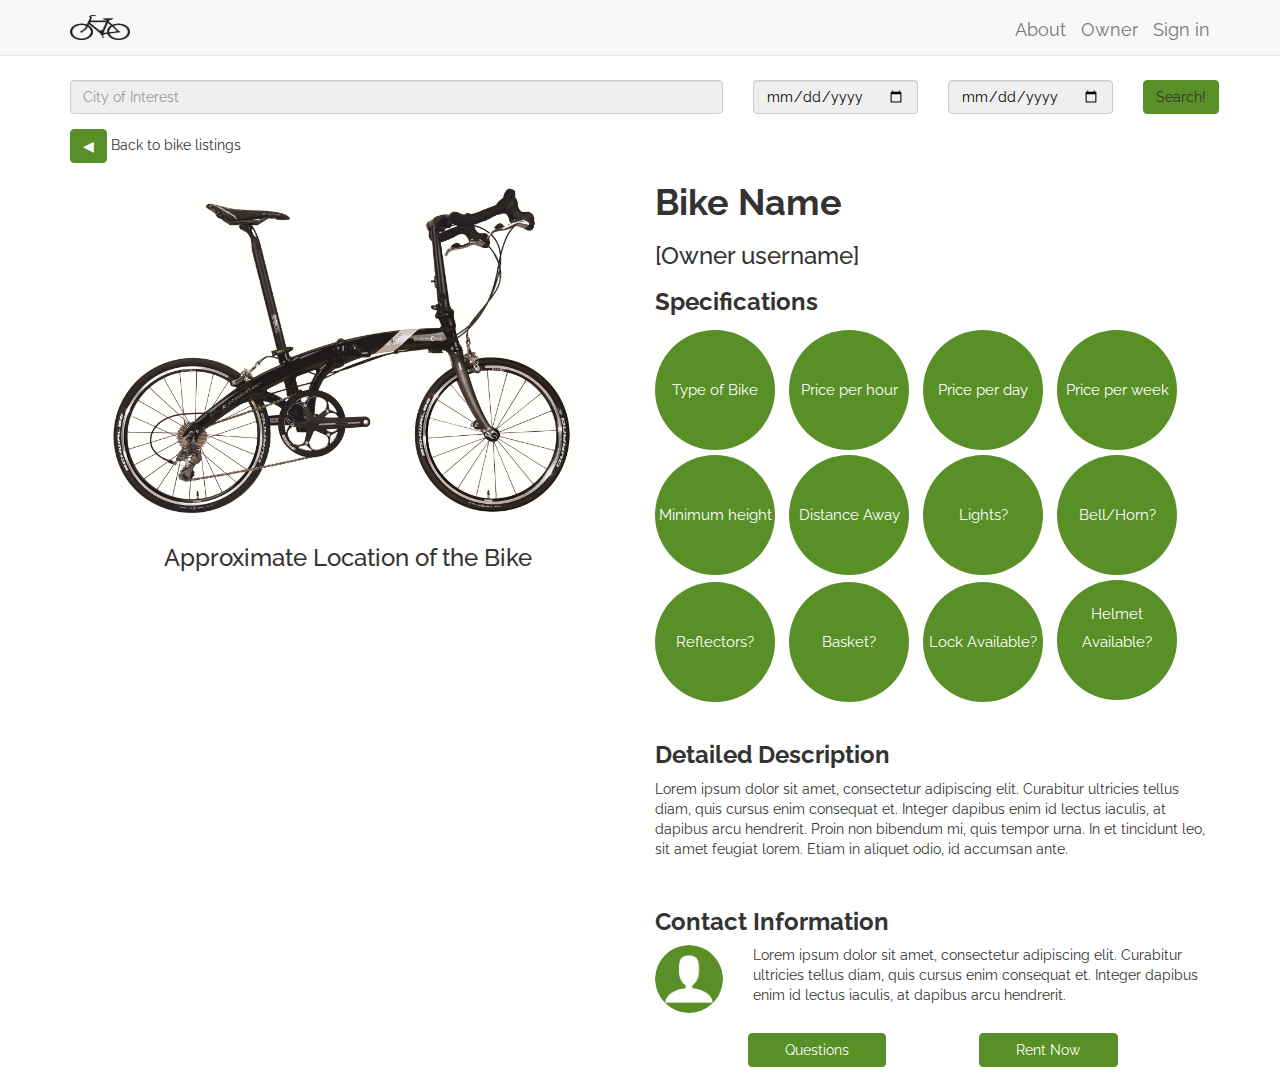
<file: bikeListing.html>
<!-- Individual Listing of a Bike -->

<!DOCTYPE html>
<html lang="en">
    <head>
        <meta charset="utf-8">
        <meta http-equiv="X-UA-Compatible" content="IE=edge">
        <meta name="viewport" content="width=device-width, initial-scale=1">
                    
        <title> Bike Listing </title>
        <link href="bootstrap.css" rel="stylesheet">
        <link rel="stylesheet" href="https://maxcdn.bootstrapcdn.com/bootstrap/3.3.7/css/bootstrap.min.css">
        <link href="https://fonts.googleapis.com/css?family=Raleway" rel="stylesheet">
        <script src="https://ajax.googleapis.com/ajax/libs/jquery/3.2.1/jquery.min.js"></script>
        <script src="https://maxcdn.bootstrapcdn.com/bootstrap/3.3.7/js/bootstrap.js"></script>
        <style>
            .modal-header, h4, .close {
                background-color: #5cb85c;
                color:white !important;
                text-align: center;
                font-size: 30px;
            }
            .modal-footer {
                background-color: #f9f9f9;
            }
            .form-control{
                background-color: rgba(223,223,223,0.5);
                color:#000;
            }
            body{
                font-family: "Raleway";
            }
            li{
                margin-top: 5px;
            }
            .circle{
                width: 120px;
                height: 120px;
                border-radius: 50%;
                border: 20px white;
                font-size: 15px;
                color: #fff;
                line-height: 120px;
                text-align: center;
                background: rgb(88,143,39);

            }
            .circle2{
                width: 120px;
                height: 120px;
                border-radius: 50%;
                font-size: 15px;
                color: #fff;
                line-height: 28px;
                text-align: center;
                background: rgb(88,143,39);
                padding:20px 0 0
            }
        
            .btn{
                background-color:rgb(88,143,39);
                border-color:rgb(88,143,39);
                position: relative; center;
            }
            .btn:hover{
                background-color:rgb(88,130,42);
                border-color:rgb(88,143,39);
            }

            </style>
        </head>
    <body>
        <!-- navigation bar -->
        <nav class="navbar navbar-default navbar-fixed-top">
            <div class="container">
                <div class="navbar-header">
                    <button type="button" class="navbar-toggle collapsed" data-toggle="collapse" data-target="#navbar" aria-expanded="false" aria-controls="navbar">
                        <span class="sr-only">Toggle navigation</span>
                        <span class="icon-bar"></span>
                        <span class="icon-bar"></span>
                        <span class="icon-bar"></span>
                    </button>
                    <a class="navbar-brand" href="index.html"><img class="img-square" src="bike.png" width="60" height="25"></a>
                </div>
                <div id="navbar" class="navbar-collapse collapse">
                    <ul class="nav navbar-nav navbar-right">
                        <li><a class= "navbar-brand" href="about-us.html">About</a></li>
                        <li><a class= "navbar-brand" href="lease-form.html">Owner</a></li>
                        <li><a class= "navbar-brand"><span id="myBtn">Sign in</span></a></li>
                    </ul>
                </div><!--/.nav-collapse -->
            </div>
        </nav>
        
        <!--Sign In and Sign Up Modals -->
        <div class="modal fade" id="myModal" tabindex="-1" role="dialog" aria-labelledby="myModalLabel">
            <div class="modal-dialog modal-sm" role="document">
                <div class="modal-content">
                    <div class="modal-header" style="text-align:center">
                        <button type="button" class="close" data-dismiss="modal" aria-label="Close">
                            <span aria-hidden="true">&times;</span>
                        </button>
			    <h2 class="modal-title" id="exampleModalLongTitle"><b>Sign In</b></h2>
                        <h6> Sign into your account to rent a bike!</h6>
                    </div>
                    <div class="modal-body">
                        <form class="form-horizontal">
                            <div class="form-group">
                                <label for="inputEmail3" class="col-sm-4 control-label">Username/Email</label>
                                <div class="col-sm-12">
                                    <input type="email" class="form-control" id="inputEmail3" placeholder="Email">
                                        </div>
                            </div>
                            <div class="form-group">
                                <label form="inputPassword3" class="col-sm-4 control-label">Password</label>
                                <div class="col-sm-12">
                                    <input type="password" class="form-control" id="inputPassword3" placeholder="Password">
                                        </div>
                            </div>
                        </form>
                        
                    </div>
                    <div class="modal-footer" style="text-align:center">
                        <button type="submit" class="btn btn-success btn-md" border radius = 25px  >Sign In</button>
                        <h6>Don't have an account? <a><span id="myBtn2">Sign up</span></a></h6>
                    </div>
                </div>
            </div>
        </div>
        
        <div class="modal fade" id="myModal2" tabindex="-1" role="dialog" aria-labelledby="myModalLabel">
            <div class="modal-dialog modal-sm" role="document">
                <div class="modal-content">
                    <div class="modal-header" style="text-align:center">
                        <button type="button" class="close" data-dismiss="modal" aria-label="Close">
                            <span aria-hidden="true">&times;</span>
                        </button>
			    <h2 class="modal-title" id="exampleModalLongTitle"><b>Sign Up</b></h2>
                        <h6> Create an account to access bikes!</h6>
                    </div>
                    <div class="modal-body">
                        <form class="form-horizontal">
                            <div class="form-group" >
                                <label for="inputEmail" class="col-sm-3 control-label">Email </label>
                                <div class="col-sm-12">
                                    <input type="email" class="form-control" id="inputEmail" placeholder="Email">
                                        </div>
                            </div>
                            <div class="form-group" >
                                <label for="inputPassword" class="col-sm-4 control-label">Password</label>
                                <div class="col-sm-12">
                                    <input type="password" class="form-control" id="inputPassword" placeholder="Password">
                                        </div>
                            </div>
                            <div class="form-group" >
                                <label for="inputPassword" class="col-sm control-label">&nbsp; &nbsp; Confirm Password </label>
                                <div class="col-sm-12">
                                    <input type="password" class="form-control" id="inputPassword" placeholder="Password">
                                        </div>
                            </div>
                        </form>
                        
                    </div>
                    <div class="modal-footer" style="text-align:center">
                        <button type="submit" class="btn btn-success btn-md" border radius = 25px >Sign Up</button>
                       <!--Link here takes you to the sign in page-->
                        <h6>Already have an account? <a><span id="myBtn3">Sign in</span></a></h6>
                    </div>
                </div>
            </div>
        </div>
        
        
       <!--to navigate what modal the user goes to when clicking on Sign In and Sign Up--> 
       <script>
		/*myBtn: summons sign in page*/
            	$(document).ready(function(){
                    $("#myBtn").click(function(){
                        $("#myModal").modal();
                    });
         
            	});
            	/*myBtn2: summons sign up page and closes the sign in page*/
            	$(document).ready(function(){
                      $("#myBtn2").click(function(){
                           $("#myModal2").modal();
                      });
                              
                      $("#myBtn2").click(function(){
                            $("#myModal").modal('hide');
                      });
           	});
           	/*myBtn3: resummons the sign in page, but closes the sign up page*/
           	$(document).ready(function(){
                             
                    	$("#myBtn3").click(function(){
                       		$("#myModal").modal();
                   	 });
                             
                    	$("#myBtn3").click(function(){
                       		$("#myModal2").modal('hide');
                    	});
           	});
        
        
        </script>
        <div class="container">
            <br>
            <br>
            <br>
            <br>
            <div class = "row">
                <!-- Search bar across the top -->
                <form>
                    <div class = "col-md-7">
                        <div class="form-group">
                            <input type="text" class="form-control" id="CityOfInterest" placeholder="City of Interest">
                                </div>
                    </div>
                    <div class = "col-sm-2">
                        <div class="form-group">
                            <input type="date" class="form-control" id="startDate" placeholder="Start Date">
                                </div>
                    </div>
                    
                    <div class = "col-sm-2">
                        <div class="form-group">
                            <input type="date" class="form-control" id="endDate" placeholder="End Date">
                                </div>
                    </div>
                    
                    <div class = "col-sm-1">
                        <div class="form-group">
                            <button type="submit" class="btn">Search!</button>
                        </div>
                    </div>
                    
                </form>
            </div>
            <!-- Back button to return to the list -->
            <a href="BikeListings.html" class="btn"role="button" style="color:white">&#9664;</a> Back to bike listings
            <br>
            <div class="row">
                <div class="col-md-6">
                    <img class="img-square" src="bike2.jpg" alt="bikeImage" width="100%" height="100%">
                    <br>
                    <h3 align="center">Approximate Location of the Bike</h3>
                    <iframe src="https://www.google.com/maps/embed?pb=!1m14!1m12!1m3!1d64885.479419247284!2d-122.00739420545456!3d37.372112678589964!2m3!1f0!2f0!3f0!3m2!1i1024!2i768!4f13.1!5e0!3m2!1sen!2suk!4v1512228503697" width="100%" height="450" frameborder="0" style="border:0" allowfullscreen></iframe>
                    
                    
                    </div>
                <!-- Description of selected bike -->
                <div class="col-md-6">
                    <h1><b>Bike Name</b></h1>
                    <h3>[Owner username]</h3>
                    <h3><b>Specifications</b></h3>
                    <div class="list-inline">
                        <li><div class="circle">Type of Bike</div></li>
                        <li><div class="circle">Price per hour</div></li>
                        <li><div class="circle">Price per day</div></li>
                        <li><div class="circle">Price per week</div></li>
                        <li><div class="circle">Minimum height</div></li>
                        <li><div class="circle">Distance Away</div></li>
                        <li><div class="circle">Lights?</div></li>
                        <li><div class="circle">Bell/Horn?</div></li>
                        <li><div class="circle">Reflectors?</div></li>
                        <li><div class="circle">Basket?</div></li>
                        <li><div class="circle">Lock Available?</div></li>
                        <li><div class="circle2">Helmet Available?</div></li>
                        </div>
                    <br>
                    <h3><b>Detailed Description</b></h3>
                    <p>Lorem ipsum dolor sit amet, consectetur adipiscing elit. Curabitur ultricies tellus diam, quis cursus enim consequat et. Integer dapibus enim id lectus iaculis, at dapibus arcu hendrerit. Proin non bibendum mi, quis tempor urna. In et tincidunt leo, sit amet feugiat lorem. Etiam in aliquet odio, id accumsan ante.</p>
                    <br>
                    <!-- Owner contact information -->
                    <h3><b>Contact Information</b></h3>
                    <div class="row">
                        <div class="col-xs-2">
                            <img class="img-circle" src="user-pic.png" alt="user profile picture" width="100%" height="100%">
                            </div>
                        <div class="col-sm-10">
                            Lorem ipsum dolor sit amet, consectetur adipiscing elit. Curabitur ultricies tellus diam, quis cursus enim consequat et. Integer dapibus enim id lectus iaculis, at dapibus arcu hendrerit.
                            </div>
                        </div>
                    <br>
                    <div class="center-block">
                        <button class="btn col-lg-3 col-lg-offset-2" style="color:white">Questions</button>
                        <a href="checkout.html" class="btn col-lg-3 col-lg-offset-2" role="button" style="color:white">Rent Now</a>
                        </div>
                    </div>
                </div>
            </div>
        
            <script>
                $(document).ready(function(){
                        $("#myBtn").click(function(){
                                  $("#myModal").modal();
                        });
                });
           </script>
            
            
            
            <!-- jQuery (necessary for Bootstrap's JavaScript plugins) -->
            <script src="https://ajax.googleapis.com/ajax/libs/jquery/1.12.4/jquery.min.js"></script>
            <!-- Include all compiled plugins (below), or include individual files as needed -->
            <script src="bootstrap.min.js"></script>
    
    
        </body>



</html>
</file>
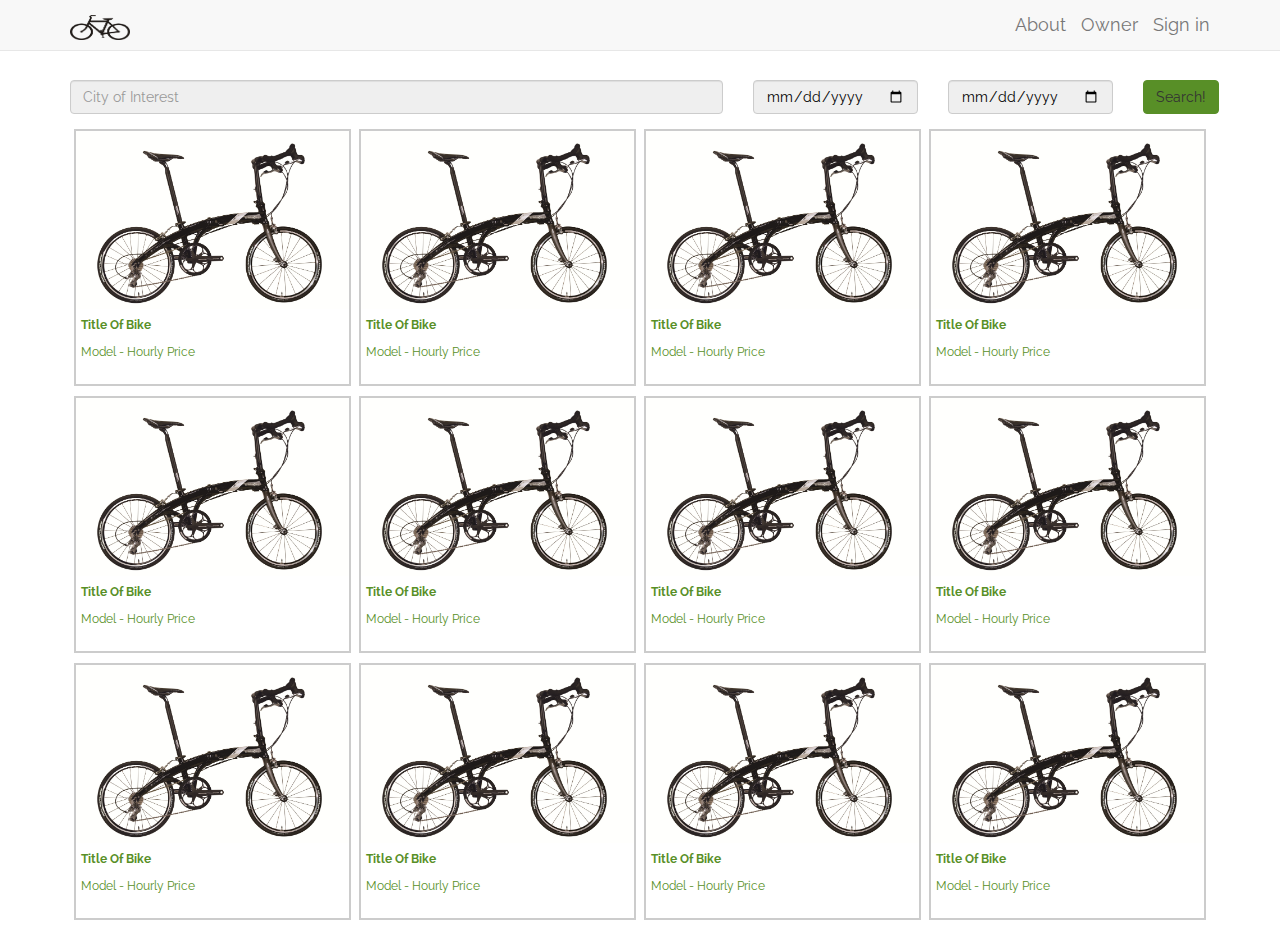
<file: BikeListings.html>
<!DOCTYPE html>
<html lang="en">
    <head>
        
        <meta charset="utf-8">
	<meta http-equiv="X-UA-Compatible" content="IE=edge">
	<meta name="viewport" content="width=device-width, initial-scale=1">

            
        <title> Search Results </title>
        
        <!-- Link to the Google font used-->
	<link href="https://fonts.googleapis.com/css?family=Raleway" rel="stylesheet">
		
	<!-- Bootstrap -->
	<link href="bootstrap.min.css" rel="stylesheet">
	<script src="https://ajax.googleapis.com/ajax/libs/jquery/3.2.1/jquery.min.js"></script>
	<script src="https://maxcdn.bootstrapcdn.com/bootstrap/3.3.7/js/bootstrap.min.js"></script>
       
        <style>
            
            /*change input text fields to grey shade color*/
            .form-control{
                background-color: rgba(223,223,223,0.5);
                color:#000;
            }
        
            /*The following controls the class "gallery" characteristics. The gallery class contains all the images seen on the page.*/
            div.gallery {
                border: 2px solid #ccc;
                padding-bottom: 5px;
            }
        
            div.gallery img {
                
                width: 100%;
                height: auto;
            }
        
            * {
                box-sizing: border-box;
            }
        
	    /*To give the images a slight shade when hovering over them so the user knows what they're going to select*/
            .gallery:hover .image {
                opacity: 0.2;
            }
        
	    /*Fixes how the text that shows over the images will look like*/
            .gallery:hover .middle {
                opacity: 5;
            }
	
	    /*modal property modifications*/
	    .modal-header, h4, .close {
		    background-color: #5cb85c;
		    color:white !important;
		    text-align: center;
		    font-size: 30px;
            }
		
            .modal-footer {
            	background-color: #f9f9f9;
            }

	    /*Setting the font of our body to our website theme font so the entire page has the same font*/
            body{
                  font-family: "Raleway";
            }
        
	    /*text property modifications for where the user types in information*/
            .text {
                background-color: opaque;
                color: rgb(88,143,39);
                font-size: 12px;
                padding: 8px 5px;
            }
        
	    /*Making the page responsive*/
            .responsive {
                padding: 0 4px;
                padding-bottom: 10px;
                float: left;
                width: 24.99999%;
            }
	    
	    /*setting characteristics of our button. Green color based on our theme-design color*/
            .btn{
                background-color:rgb(88,143,39);
                border-color:rgb(88,143,39);
                position:relative; center:0;
            }
		
	    /*Changes shade of button when hovered over*/
            .btn:hover{
                background-color:rgb(88,130,42);
                border-color:rgb(88,143,39);
            }
        
            @media only screen and (max-width: 700px){
                .responsive {
                    width: 49.99999%;
                    margin: 6px 0;
                }
            }
        
            @media only screen and (max-width: 500px){
                .responsive {
                    width: 100%;
                }
            }
        
            .clearfix:after {
                content: "";
                display: table;
                clear: both;
            }
        </style>
        
    </head>
    
    <body>
 
        <!-- navigation bar -->
        <nav class="navbar navbar-default navbar-fixed-top">
            <div class="container">
                <div class="navbar-header">
                    <button type="button" class="navbar-toggle collapsed" data-toggle="collapse" data-target="#navbar" aria-expanded="false" aria-controls="navbar">
                        <span class="sr-only">Toggle navigation</span>
                        <span class="icon-bar"></span>
                        <span class="icon-bar"></span>
                        <span class="icon-bar"></span>
                    </button>
                    <a class="navbar-brand" href="index.html"><img class="img-square" src="bike.png" width="60" height="25"></a>
                </div>
                <div id="navbar" class="navbar-collapse collapse">
                    <ul class="nav navbar-nav navbar-right">
                        <li><a class= "navbar-brand" href="about-us.html">About</a></li>
                        <li><a class= "navbar-brand" href="lease-form.html">Owner</a></li>
                        <li><a class= "navbar-brand"><span id="myBtn">Sign in</span></a></li>
                    </ul>
                </div><!--/.nav-collapse -->
            </div>
        </nav>
        
     	<!-- Modal -->
 
        <div class="modal fade" id="myModal" tabindex="-1" role="dialog" aria-labelledby="myModalLabel">
            <div class="modal-dialog modal-sm" role="document">
                <div class="modal-content">
                    <div class="modal-header" style="text-align:center">
                        <button type="button" class="close" data-dismiss="modal" aria-label="Close">
                            <span aria-hidden="true">&times;</span>
                        </button>
			    <h2 class="modal-title" id="exampleModalLongTitle"><b>Sign In</b></h2>
                        <h6> Sign into your account to rent a bike!</h6>
                    </div>
                    <div class="modal-body">
                        <form class="form-horizontal">
                            <div class="form-group">
                                <label for="inputEmail3" class="col-sm-4 control-label">Username/Email</label>
                                <div class="col-sm-12">
                                    <input type="email" class="form-control" id="inputEmail3" placeholder="Email">
                                        </div>
                            </div>
                            <div class="form-group">
                                <label form="inputPassword3" class="col-sm-4 control-label">Password</label>
                                <div class="col-sm-12">
                                    <input type="password" class="form-control" id="inputPassword3" placeholder="Password">
                                        </div>
                            </div>
                        </form>
                        
                    </div>
                    <div class="modal-footer" style="text-align:center">
                        <button type="submit" class="btn btn-success btn-md" border radius = 25px  >Sign In</button>
                        <h6>Don't have an account? <a><span id="myBtn2">Sign up</span></a></h6>
                    </div>
                </div>
            </div>
        </div>
        
        <div class="modal fade" id="myModal2" tabindex="-1" role="dialog" aria-labelledby="myModalLabel">
            <div class="modal-dialog modal-sm" role="document">
                <div class="modal-content">
                    <div class="modal-header" style="text-align:center">
                        <button type="button" class="close" data-dismiss="modal" aria-label="Close">
                            <span aria-hidden="true">&times;</span>
                        </button>
			    <h2 class="modal-title" id="exampleModalLongTitle"><b>Sign Up</b></h2>
                        <h6> Create an account to access bikes!</h6>
                    </div>
                    <div class="modal-body">
                        <form class="form-horizontal">
                            <div class="form-group" >
                                <label for="inputEmail" class="col-sm-3 control-label">Email </label>
                                <div class="col-sm-12">
                                    <input type="email" class="form-control" id="inputEmail" placeholder="Email">
                                        </div>
                            </div>
                            <div class="form-group" >
                                <label for="inputPassword" class="col-sm-4 control-label">Password</label>
                                <div class="col-sm-12">
                                    <input type="password" class="form-control" id="inputPassword" placeholder="Password">
                                        </div>
                            </div>
                            <div class="form-group" >
                                <label for="inputPassword" class="col-sm control-label">&nbsp; &nbsp; Confirm Password </label>
                                <div class="col-sm-12">
                                    <input type="password" class="form-control" id="inputPassword" placeholder="Password">
                                </div>
                            </div>
                        </form>
                        
                    </div>
                    <div class="modal-footer" style="text-align:center">
                        <button type="submit" class="btn btn-success btn-md" border radius = 25px >Sign Up</button>
                       <!--Link here takes you to the sign in page-->
                        <h6>Already have an account? <a><span id="myBtn3">Sign in</span></a></h6>
                    </div>
                </div>
            </div>
        </div>
	 
        <!--to navigate what modal the user goes to when clicking on Sign In and Sign Up-->
        <script>
		/*myBtn: summons sign in page*/
            	$(document).ready(function(){
                    $("#myBtn").click(function(){
                        $("#myModal").modal();
                    });
         
            	});
            	/*myBtn2: summons sign up page and closes the sign in page*/
            	$(document).ready(function(){
                      $("#myBtn2").click(function(){
                           $("#myModal2").modal();
                      });
                              
                      $("#myBtn2").click(function(){
                            $("#myModal").modal('hide');
                      });
           	});
           	/*myBtn3: resummons the sign in page, but closes the sign up page*/
           	$(document).ready(function(){
                             
                    	$("#myBtn3").click(function(){
                       		$("#myModal").modal();
                   	 });
                             
                    	$("#myBtn3").click(function(){
                       		$("#myModal2").modal('hide');
                    	});
           	});
	</script>
       
        <div class = "container">
            <br>
            <br>
            <br>
            <br>
		
	<!-- Search Bar at the top of page for users to enter destination, start date and end date-->

            <div class = "row">
                <form>
                    <div class = "col-md-7">
                        <div class="form-group">
                            <input type="text" class="form-control" id="CityOfInterest" placeholder="City of Interest">
                                </div>
                    </div>
                    <div class = "col-sm-2">
                        <div class="form-group">
                            <input type="date" class="form-control" id="startDate" placeholder="Start Date">
                                </div>
                    </div>
                    
                    <div class = "col-sm-2">
                        <div class="form-group">
                            <input type="date" class="form-control" id="endDate" placeholder="End Date">
                                </div>
                    </div>
                    
                    <div class = "col-sm-1">
                        <div class="form-group">
                            <button type="submit" class="btn">Search!</button>
                        </div>
                    </div>
                    
                </form>
            </div>
        <!-- Gallery of the bike images available for rent -->
            <div class="responsive" >
                <div class="gallery">
                    
                    <a target="_blank" href="bikeListing.html">
                        <img src="bike2.jpg" alt="Bike"  class="image" width="300" height="200">
                            </a>
                    <div class="middle">
                        <div class="text">
                            <p><b>Title Of Bike</b></p>
                            <p>Model - Hourly Price</p>
                        </div>
                    </div>
                    
                </div>
                
            </div>
            
            <div class="responsive">
                <div class="gallery">
                    <a target="_blank" href="bikeListing.html">
                        <img src="bike2.jpg" alt="Bike" class="image" width="300" height="200">
                            </a>
                    <div class="middle">
                        <div class="text">
                            <p><b>Title Of Bike</b></p>
                            <p>Model - Hourly Price</p>
                        </div>
                    </div>
                </div>
            </div>
            
            <div class="responsive">
                <div class="gallery">
                    <a target="_blank" href="bikeListing.html">
                        <img src="bike2.jpg" alt="Bike" class="image" width="300" height="200">
                            </a>
                    <div class="middle">
                        <div class="text">
                            <p><b>Title Of Bike</b></p>
                            <p>Model - Hourly Price</p>
                        </div>
                    </div>
                </div>
            </div>
            
            <div class="responsive">
                <div class="gallery">
                    <a target="_blank" href="bikeListing.html">
                        <img src="bike2.jpg" alt="Bike" class="image" width="300" height="200">
                            </a>
                    <div class="middle">
                        <div class="text">
                            <p><b>Title Of Bike</b></p>
                            <p>Model - Hourly Price</p>
                        </div>
                    </div>
                </div>
            </div>
            
            <div class="responsive">
                <div class="gallery">
                    <a target="_blank" href="bikeListing.html">
                        <img src="bike2.jpg" alt="Bike" class="image" width="300" height="200">
                            </a>
                    <div class="middle">
                        <div class="text">
                            <p><b>Title Of Bike</b></p>
                            <p>Model - Hourly Price</p>
                        </div>
                    </div>
                </div>
            </div>
            
            <div class="responsive">
                <div class="gallery">
                    <a target="_blank" href="bikeListing.html">
                        <img src="bike2.jpg" alt="Bike" class="image" width="300" height="200">
                            </a>
                    <div class="middle">
                        <div class="text">
                            <p><b>Title Of Bike</b></p>
                            <p>Model - Hourly Price</p>
                        </div>
                    </div>
                </div>
            </div>
            
            <div class="responsive">
                <div class="gallery">
                    <a target="_blank" href="bikeListing.html">
                        <img src="bike2.jpg" alt="Bike" class="image" width="300" height="200">
                            </a>
                    <div class="middle">
                        <div class="text">
                            <p><b>Title Of Bike</b></p>
                            <p>Model - Hourly Price</p>
                        </div>
                    </div>
                </div>
            </div>
            
            <div class="responsive">
                <div class="gallery">
                    <a target="_blank" href="bikeListing.html">
                        <img src="bike2.jpg" alt="Bike" class="image" width="300" height="200">
                            </a>
                    <div class="middle">
                        <div class="text">
                            <p><b>Title Of Bike</b></p>
                            <p>Model - Hourly Price</p>
                        </div>
                    </div>
                </div>
            </div>
            
            <div class="responsive">
                <div class="gallery">
                    <a target="_blank" href="bikeListing.html">
                        <img src="bike2.jpg" alt="Bike" class="image" width="300" height="200">
                            </a>
                    <div class="middle">
                        <div class="text">
                            <p><b>Title Of Bike</b></p>
                            <p>Model - Hourly Price</p>
                        </div>
                    </div>
                </div>
            </div>
            
            <div class="responsive">
                <div class="gallery">
                    <a target="_blank" href="bikeListing.html">
                        <img src="bike2.jpg" alt="Bike" class="image" width="300" height="200">
                            </a>
                    <div class="middle">
                        <div class="text">
                            <p><b>Title Of Bike</b></p>
                            <p>Model - Hourly Price</p>
                        </div>
                    </div>
                </div>
            </div>
            
            <div class="responsive">
                <div class="gallery">
                    <a target="_blank" href="bikeListing.html">
                        <img src="bike2.jpg" alt="Bike" class="image" width="300" height="200">
                            </a>
                    <div class="middle">
                        <div class="text">
                            <p><b>Title Of Bike</b></p>
                            <p>Model - Hourly Price</p>
                        </div>
                    </div>
                </div>
            </div>
            
            <div class="responsive">
                <div class="gallery">
                    <a target="_blank" href="bikeListing.html">
                        <img src="bike2.jpg" alt="Bike" class="image" width="300" height="200">
                            </a>
                    <div class="middle">
                        <div class="text">
                            <p><b>Title Of Bike</b></p>
                            <p>Model - Hourly Price</p>
                        </div>
                    </div>
                </div>
            </div>
        </div>


        <!-- Optional JavaScript -->
        <!-- jQuery first, then Popper.js, then Bootstrap JS -->
        <!-- jQuery (necessary for Bootstrap's JavaScript plugins) -->
        <script src="https://ajax.googleapis.com/ajax/libs/jquery/1.12.4/jquery.min.js"></script>
        <!-- Include all compiled plugins (below), or include individual files as needed -->
        <script src="bootstrap.min.js"></script>
        
    </body>
    
</html>
</file>
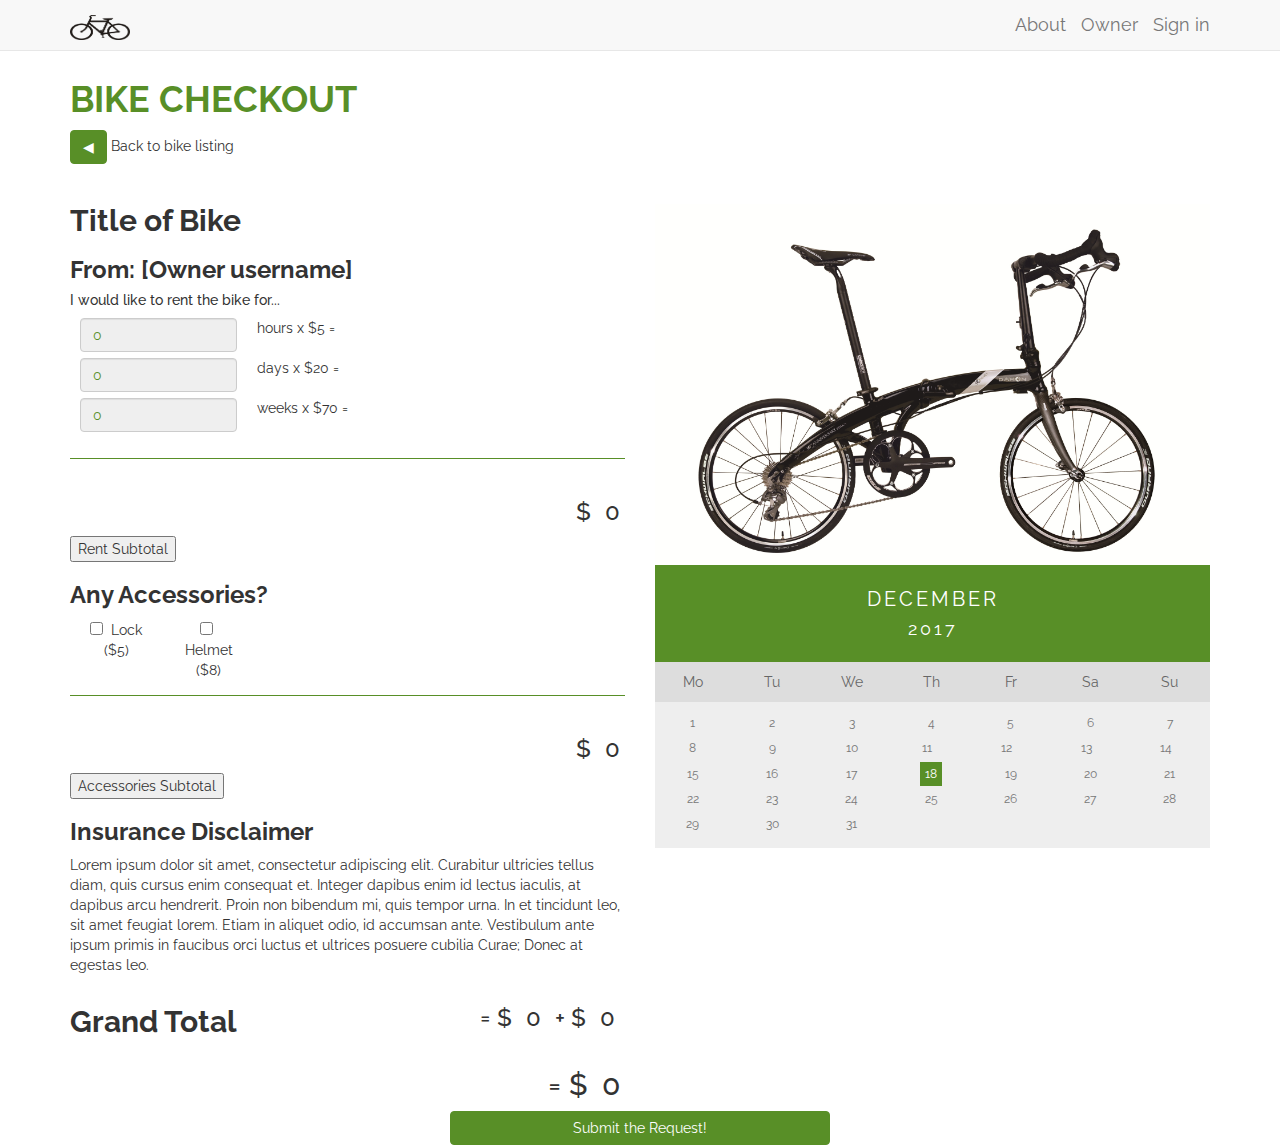
<file: checkout.html>
<!DOCTYPE html>
<html lang="en">
    <head>
        <meta charset="utf-8">
            <meta http-equiv="X-UA-Compatible" content="IE=edge">
                <meta name="viewport" content="width=device-width, initial-scale=1">
                    
        <title> Checkout </title>
        <link href="bootstrap.css" rel="stylesheet">
        <link rel="stylesheet" href="https://maxcdn.bootstrapcdn.com/bootstrap/3.3.7/css/bootstrap.min.css">
        <link href="https://fonts.googleapis.com/css?family=Raleway" rel="stylesheet">
        <script src="https://ajax.googleapis.com/ajax/libs/jquery/3.2.1/jquery.min.js"></script>
        <script src="https://maxcdn.bootstrapcdn.com/bootstrap/3.3.7/js/bootstrap.js"></script>
        <style>
        ul {list-style-type: none;}
        body {font-family: Verdana, sans-serif;}
        
        
        /* The CSS and HTML for the calendar was taken from W3Schools and can be found on their website*/
        /* Month header */
        .month {
            padding: 20px 25px;
            width: 100%;
            background: rgb(88,143,39);
            text-align: center;
        }

        /* Month list */
        .month ul {
            margin: 0;
            padding: 0;
        }

        .month ul li {
            color: white;
            font-size: 20px;
            text-transform: uppercase;
            letter-spacing: 3px;
        }

        /* Weekdays (Mon-Sun) */
        .weekdays {
            margin: 0;
            padding: 10px 0;
            background-color:#ddd;
        }

        .weekdays li {
            display: inline-block;
            width: 13.6%;
            color: #666;
            text-align: center;
        }

        /* Days (1-31) */
        .days {
            padding: 10px 0;
            background: #eee;
            margin: 0;
        }

        .days li {
            list-style-type: none;
            display: inline-block;
            width: 13.6%;
            text-align: center;
            margin-bottom: 5px;
            font-size:12px;
            color:#777;
        }

        /* Highlight the "current" day */
        .days li .active {
            padding: 5px;
            background: rgb(88,143,39);
            color: white !important
        }
            .modal-header, h4, .close {
                background-color: #5cb85c;
                color:white !important;
                text-align: center;
                font-size: 30px;
            }
            .modal-footer {
                background-color: #f9f9f9;
            }
            .form-control{
                background-color: rgba(223,223,223,0.5);
                color:#000;
            }
            body{
                font-family: "Raleway";
            }
            hr{
                border-top-color:rgb(88,143,39);
            }
            .btn{
                background-color:rgb(88,143,39);
                border-color:rgb(88,143,39);
            }
            .btn:hover{
                background-color:rgb(88,130,42);
                border-color:rgb(88,143,39);
            }
            .btn:highlight{
                background-color:rgb(88,143,39);
                border-color:rgb(88,143,39);
            }
            h1{
                color:rgb(88,143,39);
            }
		
            /*Changes the placedholder text to our green*/
            input::-webkit-input-placeholder {
                color: rgb(88,143,39) !important;
            }
        
            input:-moz-placeholder { /* Firefox 18- */
                color: rgb(88,143,39) !important;
            }
        
            input::-moz-placeholder {  /* Firefox 19+ */
                color: rgb(88,143,39) !important;
            }
        
            input:-ms-input-placeholder {
                color: rgb(88,143,39) !important;
            }
        		
            </style>
        </head>
    <body>
        <!-- navigation bar -->
        <nav class="navbar navbar-default navbar-fixed-top">
            <div class="container">
                <div class="navbar-header">
                    <button type="button" class="navbar-toggle collapsed" data-toggle="collapse" data-target="#navbar" aria-expanded="false" aria-controls="navbar">
                        <span class="sr-only">Toggle navigation</span>
                        <span class="icon-bar"></span>
                        <span class="icon-bar"></span>
                        <span class="icon-bar"></span>
                    </button>
                    <a class="navbar-brand" href="index.html"><img class="img-square" src="bike.png" width="60" height="25"></a>
                </div>
                <div id="navbar" class="navbar-collapse collapse">
                    <ul class="nav navbar-nav navbar-right">
                        <li><a class= "navbar-brand" href="about-us.html">About</a></li>
                        <li><a class= "navbar-brand" href="lease-form.html">Owner</a></li>
                        <li><a class= "navbar-brand"><span id="myBtn">Sign in</span></a></li>
                    </ul>
                </div><!--/.nav-collapse -->
            </div>
        </nav>
       
        		
        <!--Sign and Sign Up Modals -->
        <div class="modal fade" id="myModal" tabindex="-1" role="dialog" aria-labelledby="myModalLabel">
            <div class="modal-dialog modal-sm" role="document">
                <div class="modal-content">
                    <div class="modal-header" style="text-align:center">
                        <button type="button" class="close" data-dismiss="modal" aria-label="Close">
                            <span aria-hidden="true">&times;</span>
                        </button>
                        <h2 class="modal-title" id="exampleModalLongTitle">Sign In</h2>
                        <h6> Sign into your account to rent a bike!</h6>
                    </div>
                    <div class="modal-body">
                        <form class="form-horizontal">
                            <div class="form-group">
                                <label for="inputEmail3" class="col-sm-4 control-label">Username/Email</label>
                                <div class="col-sm-12">
                                    <input type="email" class="form-control" id="inputEmail3" placeholder="Email">
                                        </div>
                            </div>
                            <div class="form-group">
                                <label form="inputPassword3" class="col-sm-4 control-label">Password</label>
                                <div class="col-sm-12">
                                    <input type="password" class="form-control" id="inputPassword3" placeholder="Password">
                                        </div>
                            </div>
                        </form>
                        
                    </div>
                    <div class="modal-footer" style="text-align:center">
                        <button type="submit" class="btn btn-success btn-md" border radius = 25px  >Sign In</button>
                        <h6>Don't have an account? <a><span id="myBtn2">Sign up</span></a></h6>
                    </div>
                </div>
            </div>
        </div>
        
        <div class="modal fade" id="myModal2" tabindex="-1" role="dialog" aria-labelledby="myModalLabel">
            <div class="modal-dialog modal-sm" role="document">
                <div class="modal-content">
                    <div class="modal-header" style="text-align:center">
                        <button type="button" class="close" data-dismiss="modal" aria-label="Close">
                            <span aria-hidden="true">&times;</span>
                        </button>
                        <h2 class="modal-title" id="exampleModalLongTitle">Sign Up</h2>
                        <h6> Create an account to access bikes!</h6>
                    </div>
                    <div class="modal-body">
                        <form class="form-horizontal">
                            <div class="form-group" >
                                <label for="inputEmail" class="col-sm-3 control-label">Email </label>
                                <div class="col-sm-12">
                                    <input type="email" class="form-control" id="inputEmail" placeholder="Email">
                                        </div>
                            </div>
                            <div class="form-group" >
                                <label for="inputPassword" class="col-sm-4 control-label">Password</label>
                                <div class="col-sm-12">
                                    <input type="password" class="form-control" id="inputPassword" placeholder="Password">
                                        </div>
                            </div>
                            <div class="form-group" >
                                <label for="inputPassword" class="col-sm control-label">&nbsp; &nbsp; Confirm Password </label>
                                <div class="col-sm-12">
                                    <input type="password" class="form-control" id="inputPassword" placeholder="Password">
                                        </div>
                            </div>
                        </form>
                        
                    </div>
                    <div class="modal-footer" style="text-align:center">
                        <button type="submit" class="btn btn-success btn-md" border radius = 25px >Sign Up</button>
                       <!--Link here takes you to the sign in page-->
                        <h6>Already have an account? <a><span id="myBtn">Sign in</span></a></h6>
                    </div>
                </div>
            </div>
        </div>
        
        
       <!--to navigate what modal the user goes to when clicking on Sign In and Sign Up--> 
	   <script>
           
            $(document).ready(function(){
                    $("#myBtn").click(function(){
                        $("#myModal").modal();
                    });
            });
            
             $(document).ready(function(){
                     $("#myBtn2").click(function(){
                            $("#myModal2").modal();
                     });
            });
        
        
        </script>
        <div class="container">
            <br>
            <br>
            <br>
            <h1><b>BIKE CHECKOUT</b></h1>
            <a href="bikeListing.html" class="btn"role="button" style="color:white">&#9664;</a> Back to bike listing
             <br>
             <br>
        <div class="row">
            <div class="col-md-6">
                <form class="was-validated">
                    <h2><b>Title of Bike</b></h2>
                    <h3><b>From: [Owner username]</b></h3>
                    <!-- Rental period price calculation -->
                    <h5>I would like to rent the bike for...</h5>
                    <div class="list-inline">
                        <div class="form group col-xs-4">
                            <li><input type="number" class="form-control" id="numHours" placeholder="0"></li>
                            </div>
                        <li>hours   x   $5    =</li>
                        <li><p id="hourRent"></p></li>
                        </div>
                    <br>
                    <div class="list-inline">
                        <div class="form group col-xs-4">
                            <li><input type="number" class="form-control" id="numDays" placeholder="0"></li>
                            </div>
                        <li>days    x   $20   =</li>
                        <li><p id="dayRent"></p></li>
                        </div>
                    <br>
                    <div class="list-inline">
                        <div class="form group col-xs-4">
                            <li><input type="number" class="form-control" id="numWeeks" placeholder="0"></li>
                            </div>
                        <li>weeks   x   $70   =</li>
                        <li><p id="weekRent"></p></li>
                        </div>
                    <br>
                    <hr align="right">
                    <div class="list-inline" align="right">
                        <li><h3>$</h3></li>
                        <li><h3 id = "sub1">0</h3></li>
                    </div>
                    <button type="button" onclick="subtotal1(); total();">Rent Subtotal</button>
                    
                    <!-- Accessories calculation -->
                    <h3><b>Any Accessories?</b></h3>
                    <div class="col-xs-2 col-sm-2 col-md-2 col-lg-2 no-padding text-center">
                        <div class="form-group">
                            <input type="checkbox" name="ride[extras][]" id="ride_extras_lock" value="Lock" class="icon-circle-border-input">
                                <label class="icon-circle-border icon-md-circle-border white" for="ride_extras_lock">
                                </label>
                                <span class="truncate">Lock ($5)</span>
                                </div>
                    </div>
                    <div class="col-xs-2 col-sm-2 col-md-2 col-lg-2 no-padding text-center">
                        <div class="form-group">
                            <input type="checkbox" name="ride[extras][]" id="ride_extras_helmet" value="Helmet" class="icon-circle-border-input">
                                <label class="icon-circle-border icon-md-circle-border white" for="ride_extras_helmet">
                                </label>
                                <span class="truncate">Helmet ($8)</span>
                                </div>
                    </div>
                    <hr width="100%" align="right">
                    <div class="list-inline" align="right">
                        <li><h3>$</h3></li>
                        <li><h3 id = "sub2">0</h3></li>
                        </div>
                    <button type="button" onclick="subtotal2(); total();">Accessories Subtotal</button>
                    
                    <br>
                    <h3><b>Insurance Disclaimer</b></h3>
                    <p>Lorem ipsum dolor sit amet, consectetur adipiscing elit. Curabitur ultricies tellus diam, quis cursus enim consequat et. Integer dapibus enim id lectus iaculis, at dapibus arcu hendrerit. Proin non bibendum mi, quis tempor urna. In et tincidunt leo, sit amet feugiat lorem. Etiam in aliquet odio, id accumsan ante. Vestibulum ante ipsum primis in faucibus orci luctus et ultrices posuere cubilia Curae; Donec at egestas leo.</p>
                    
                    <!-- Final cost calculation -->
                    <div class="row">
                        <div class="col-md-6">
                            <h2><b>Grand Total</b></h2>
                            </div>
                        <div class="list-inline col-md-6" align="right">
                            <li><h3>= $</h3></li>
                            <li><h3 id="sub_1">0</h3></li>
                            <li><h3> + $</h3></li>
                            <li><h3 id="sub_2">0</h3></li>
                            </div>
                        </div>
                    <div class="list-inline" align="right">
                        <li><h2>= $</h2></li>
                        <li><h2 id = "total">0</h2></li>
                        </div>
                    </form>
                    </div>
            <br>
            <div class="col-md-6">
                <img class="img-square" src="bike2.jpg" alt="bikeImage" width="100%" height="100%">
            <!-- Calendar -->
                <div class="month"> 
                    <ul>
                        <li>
                            December<br>
                            <span style="font-size:18px">2017</span>
                        </li>
                    </ul>
                </div>

                <ul class="weekdays">
                    <li>Mo</li>
                    <li>Tu</li>
                    <li>We</li>
                    <li>Th</li>
                    <li>Fr</li>
                    <li>Sa</li>
                    <li>Su</li>
                </ul>

                <ul class="days"> 
                    <li>1</li>
                    <li>2</li>
                    <li>3</li>
                    <li>4</li>
                    <li>5</li>
                    <li>6</li>
                    <li>7</li>
                    <li>8</li>
                    <li>9</li>
                    <li>10</10>
                    <li>11</li>
                    <li>12</li>
                    <li>13</li>
                    <li>14</li>
                    <li>15</li>
                    <li>16</li>
                    <li>17</li>
                    <li><span class="active">18</span></li>
                    <li>19</li>
                    <li>20</li>
                    <li>21</li>
                    <li>22</li>
                    <li>23</li>
                    <li>24</li>
                    <li>25</li>
                    <li>26</li>
                    <li>27</li>
                    <li>28</li>
                    <li>29</li>
                    <li>30</li>
                    <li>31</li>
                </ul>
           
            </div>
        </div>
        <div align="center">
            <button type="submit" class="btn btn-primary col-md-4 col-md-offset-4">Submit the Request!</button>
        </div>
        
        
        <script>
            
            /*
             Mainly calculations for totals used in determining costs
             */
            
            var subtot1 = 0;
            var subtot2 = 0;
            
            function subtotal1(){
                var h = document.getElementById("numHours").value;
                var d = document.getElementById("numDays").value;
                var w = document.getElementById("numWeeks").value;
                var hC = h*5;
                var dC = d*20;
                var wC = w*70;
                subtot1 = hC + dC + wC;
                document.getElementById("hourRent").innerHTML = hC;
                document.getElementById("dayRent").innerHTML = dC;
                document.getElementById("weekRent").innerHTML = wC;
                document.getElementById("sub1").innerHTML = subtot1;
                document.getElementById("sub_1").innerHTML = subtot1;
            }
        
            function subtotal2(){
                var lock = document.getElementById("ride_extras_lock");
                var helmet = document.getElementById("ride_extras_helmet");
                var hYes = 0;
                var lYes = 0;
                if(lock.checked){lYes = 5;}
                if(helmet.checked){hYes = 8;}
                subtot2=lYes+hYes;
                document.getElementById("sub2").innerHTML = subtot2;
                document.getElementById("sub_2").innerHTML = subtot2;
            
            }
        
            function total(){
                document.getElementById("total").innerHTML=subtot1+subtot2;
            }
        
            $(document).ready(function(){
                              $("#myBtn").click(function(){
                                                $("#myModal").modal();
                                                });
                              });
            </script>
        
        
        
        <!-- jQuery (necessary for Bootstrap's JavaScript plugins) -->
        <script src="https://ajax.googleapis.com/ajax/libs/jquery/1.12.4/jquery.min.js"></script>
        <!-- Include all compiled plugins (below), or include individual files as needed -->
        <script src="bootstrap.min.js"></script>
        
        
    </body>
    
    
    
</html>
</file>
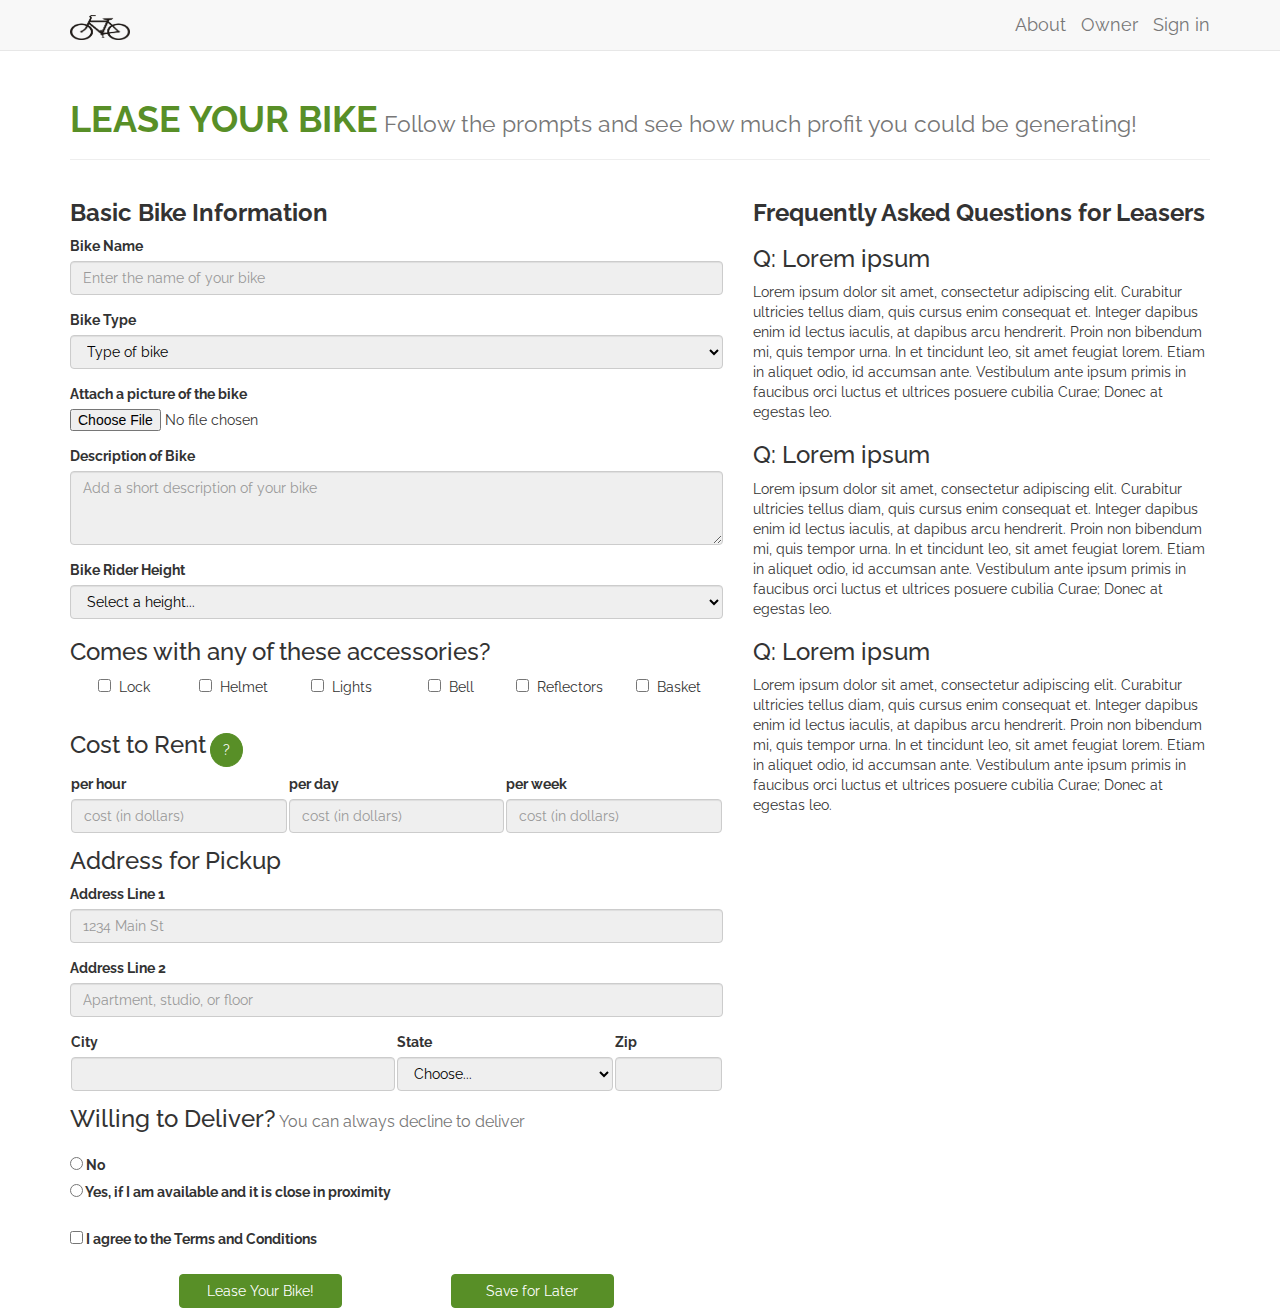
<file: lease-form.html>
<!DOCTYPE html>
<html lang="en">
    <head>
        <meta charset="utf-8">
            <meta http-equiv="X-UA-Compatible" content="IE=edge">
                <meta name="viewport" content="width=device-width, initial-scale=1">
        
        <title> Leasing Your Bike </title>
        <link href="bootstrap.css" rel="stylesheet">
        <link rel="stylesheet" href="https://maxcdn.bootstrapcdn.com/bootstrap/3.3.7/css/bootstrap.min.css">
        <link href="https://fonts.googleapis.com/css?family=Raleway" rel="stylesheet">
        <script src="https://ajax.googleapis.com/ajax/libs/jquery/3.2.1/jquery.min.js"></script>
        <script src="https://maxcdn.bootstrapcdn.com/bootstrap/3.3.7/js/bootstrap.js"></script>
        <style>
            .modal-header, h4, .close {
                background-color: #5cb85c;
                color:white !important;
                text-align: center;
                font-size: 30px;
            }
            .modal-footer {
                background-color: #f9f9f9;
            }
            .button1 {
                border-radius:50%;
                color: #FFF;
                background-color:rgb(88,143,39);
            }
            .icon-circle-border-input{
                border-radius:50%;
                
            }
            .form-control{
                background-color: rgba(223,223,223,0.5);
                color:#000;
            }
            body{
                font-family: "Raleway";
            }
            .col-sm-4, .col-sm-6, .col-sm-2{
                padding-right: 1px;
                padding-left: 1px;
            }
            .btn{
                background-color:rgb(88,143,39);
                border-color:rgb(88,143,39);
                position:relative; center:0;
            }
            .btn:hover{
                background-color:rgb(88,130,42);
                border-color:rgb(88,143,39);
            }
            custom-control-input{
                margin-left: 10px;
            }
		
            .h1, h1{
            	color:rgb(88,143,39);
            }
		
            </style>
    </head>
    <body>
        <!-- navigation bar -->
        <nav class="navbar navbar-default navbar-fixed-top">
            <div class="container">
                <div class="navbar-header">
                    <button type="button" class="navbar-toggle collapsed" data-toggle="collapse" data-target="#navbar" aria-expanded="false" aria-controls="navbar">
                        <span class="sr-only">Toggle navigation</span>
                        <span class="icon-bar"></span>
                        <span class="icon-bar"></span>
                        <span class="icon-bar"></span>
                    </button>
                    <a class="navbar-brand" href="index.html"><img class="img-square" src="bike.png" width="60" height="25"></a>
                </div>
                <div id="navbar" class="navbar-collapse collapse">
                    <ul class="nav navbar-nav navbar-right">
                        <li><a class= "navbar-brand" href="about-us.html">About</a></li>
                        <li><a class= "navbar-brand" href="lease-form.html">Owner</a></li>
                        <li><a class= "navbar-brand"><span id="myBtn">Sign in</span></a></li>
                    </ul>
                </div>
		<!--/.nav-collapse -->
            </div>
        </nav>
        
        <!--Sign In and Sign Up Modals -->
        <div class="modal fade" id="myModal" tabindex="-1" role="dialog" aria-labelledby="myModalLabel">
            <div class="modal-dialog modal-sm" role="document">
                <div class="modal-content">
                    <div class="modal-header" style="text-align:center">
                        <button type="button" class="close" data-dismiss="modal" aria-label="Close">
                            <span aria-hidden="true">&times;</span>
                        </button>
                        <h2 class="modal-title" id="exampleModalLongTitle"><b>Sign In</b></h2>
                        <h6> Sign into your account to rent a bike!</h6>
                    </div>
                    <div class="modal-body">
                        <form class="form-horizontal">
                            <div class="form-group">
                                <label for="inputEmail3" class="col-md-4 control-label">&nbsp; &nbsp; Username/Email</label>
                                <div class="col-md-12">
                                    <input type="email" class="form-control" id="inputEmail3" placeholder="Email">
                                        </div>
                            </div>
                            <div class="form-group">
                                <label form="inputPassword3" class="col-md-4 control-label">Password</label>
                                <div class="col-md-12">
                                    <input type="password" class="form-control" id="inputPassword3" placeholder="Password">
                                        </div>
                            </div>
                        </form>
                        
                    </div>
                    <div class="modal-footer" style="text-align:center">
                        <button type="submit" class="btn btn-success btn-md" border radius = 25px>Sign In</button>
                        <h6>Don't have an account? <a><span id="myBtn2">Sign up</span></a></h6>
                    </div>
                </div>
            </div>
        </div>
        
        <div class="modal fade" id="myModal2" tabindex="-1" role="dialog" aria-labelledby="myModalLabel">
            <div class="modal-dialog modal-sm" role="document">
                <div class="modal-content">
                    <div class="modal-header" style="text-align:center">
                        <button type="button" class="close" data-dismiss="modal" aria-label="Close">
                            <span aria-hidden="true">&times;</span>
                        </button>
                        <h2 class="modal-title" id="exampleModalLongTitle"><b>Sign Up</b></h2>
                        <h6> Create an account to access bikes!</h6>
                    </div>
                    <div class="modal-body">
                            <form class="form-horizontal">
                                <div class="form-group" >
                                    <label for="inputEmail" class="col-sm-3 control-label">Email </label>
                                    <div class="col-sm-12">
                                        <input type="email" class="form-control" id="inputEmail" placeholder="Email">
                                            </div>
                                </div>
                                <div class="form-group" >
                                    <label for="inputPassword" class="col-sm-3 control-label">Password</label>
                                    <div class="col-sm-12">
                                        <input type="password" class="form-control" id="inputPassword" placeholder="Password">
                                            </div>
                                </div>
                                <div class="form-group" >
                                    <label for="inputPassword" class="col-sm control-label">&nbsp; &nbsp; Confirm Password </label>
                                    <div class="col-sm-12">
                                        <input type="password" class="form-control" id="inputPassword" placeholder="Password">
                                            </div>
                                </div>
                            </form>
                        
                    </div>
                    <div class="modal-footer" style="text-align:center">
                        <button type="submit" class="btn btn-success btn-md" border radius = 25px >Sign Up</button>
                       <!--Link here takes you to the sign in page-->
                        <h6>Already have an account? <a><span id="myBtn3">Sign in</span></a></h6>
                    </div>
                </div>
            </div>
        </div>

        <div class="container">
            <br>
            <br>
            <br>
            <div class="row">
                <div class="col-md-12">
                    <div class= "page-header">
                        <h1><b>LEASE YOUR BIKE</b><small> Follow the prompts and see how much profit you could be generating!</small></h1>
                        </div>
                    </div>
                    <div class="col-md-7">
                        <form class="was-validated">
                            <!-- all the stuff that needs to be inputted for the form to be submitted successfully is listed here -->
                            <h3><b>Basic Bike Information</b></h3>
                            <div class="form-group">
                                <label for="inputBikeName">Bike Name</label>
                                <input type="text" class="form-control" id="inputBikeName" placeholder ="Enter the name of your bike" required>
                                    </div>
                            <div class="form-group">
                                <label for="bikeType">Bike Type</label>
                                <select class="form-control" required>
                                    <option value="">Type of bike</option>
                                    <option value="1">Cargo</option>
                                    <option value="2">Children's</option>
                                    <option value="3">Cruiser</option>
                                    <option value="4">Folding</option>
                                    <option value="5">Mountain</option>
                                    <option value="6">Road</option>
                                    <option value="7">Other</option>
                                    </select>
                                </div>
                            <div class="form-group">
                                <label for="file">Attach a picture of the bike</label>
                                <input type="file" class="form-control-file" id="bikeImage" required>
                                    </div>
                            <div class="form-group">
                                <label for="description">Description of Bike</label>
                                <textarea class = "form-control" id="description" rows="3" placeholder="Add a short description of your bike" required></textarea>
                                </div>
                            <div class="form-group">
                                <label for="riderHeight">Bike Rider Height</label>
                                <select id="height" class="form-control" required>
                                    <option value="">Select a height...</option>
                                    <option value="1">4' or less</option>
                                    <option value="2">4'3"</option>
                                    <option value="3">4'6"</option>
                                    <option value="4">4'9"</option>
                                    <option value="5">5'</option>
                                    <option value="6">5'3"</option>
                                    <option value="7">5'6"</option>
                                    <option value="8">5'9"</option>
                                    <option value="9">6'</option>
                                    <option value="10">6'3"</option>
                                    <option value="11">6'6"</option>
                                    <option value="12">6'9"</option>
                                    <option value="13">7' or more</option>
                                    </select>
                                </div>
                        <!-- Checkboxes for accessories -->
                            <h3>Comes with any of these accessories?</h3>
                            <div class="col-xs-2 col-sm-2 col-md-2 col-lg-2 no-padding text-center">
                                <div class="form-group">
                                    <input type="checkbox" name-"ride[extras][]" id="ride_extras_lock" value="Lock" class="icon-circle-border-input">
                                        <label class="icon-circle-border icon-md-circle-border white" for="ride_extras_lock">
                                            </label>
                                        <span class="truncate">Lock</span>
                                        </div>
                                </div>
                            <div class="col-xs-2 col-sm-2 col-md-2 col-lg-2 no-padding text-center">
                                <div class="form-group">
                                    <input type="checkbox" name-"ride[extras][]" id="ride_extras_helmet" value="Helmet" class="icon-circle-border-input">
                                        <label class="icon-circle-border icon-md-circle-border white" for="ride_extras_helmet">
                                        </label>
                                        <span class="truncate">Helmet</span>
                                        </div>
                                </div>
                            <div class="col-xs-2 col-sm-2 col-md-2 col-lg-2 no-padding text-center">
                                <div class="form-group">
                                    <input type="checkbox" name-"ride[extras][]" id="ride_extras_lights" value="Lights" class="icon-circle-border-input">
                                        <label class="icon-circle-border icon-md-circle-border white" for="ride_extras_lights">
                                        </label>
                                        <span class="truncate">Lights</span>
                                        </div>
                                </div>
                            <div class="col-xs-2 col-sm-2 col-md-2 col-lg-2 no-padding text-center">
                                <div class="form-group">
                                    <input type="checkbox" name-"ride[extras][]" id="ride_extras_bell" value="Bell" class="icon-circle-border-input">
                                        <label class="icon-circle-border icon-md-circle-border white" for="ride_extras_bell">
                                        </label>
                                        <span class="truncate">Bell</span>
                                        </div>
                                </div>
                            <div class="col-xs-2 col-sm-2 col-md-2 col-lg-2 no-padding text-center">
                                <div class="form-group">
                                    <input type="checkbox" name-"ride[extras][]" id="ride_extras_reflectors" value="Reflectors" class="icon-circle-border-input">
                                        <label class="icon-circle-border icon-md-circle-border white" for="ride_extras_reflectors">
                                        </label>
                                        <span class="truncate">Reflectors</span>
                                        </div>
                                </div>
                            <div class="col-xs-2 col-sm-2 col-md-2 col-lg-2 no-padding text-center">
                                <div class="form-group">
                                    <input type="checkbox" name-"ride[extras][]" id="ride_extras_basket" value="Basket" class="icon-circle-border-input">
                                        <label class="icon-circle-border icon-md-circle-border white" for="ride_extras_basket">
                                        </label>
                                        <span class="truncate">Basket</span>
                                        </div>
                                </div>
                            <!-- separate container part for the bike costs -->
                            <div>
                                <br>
                                <label for="inputCost"><h3>Cost to Rent</h3></label>
                                <button type="button" class="btn btn-secondary button1" data-toggle="tooltip" data-placement="right" title="Recommended prices: $5 per hour, $20 per day, $70 per week">?</button>
                                </div>
                            <div class="form-row">
                                <div class="form-group col-sm-4">
                                    <label for="inputHourCost">per hour</label>
                                    <input type="hourCost" class="form-control" id="inputHourCost" placeholder="cost (in dollars)" required>
                                        </div>
                                <div class="form-group col-sm-4">
                                    <label for="inputHourCost">per day</label>
                                    <input type="dayCost" class="form-control" id="inputDayCost" placeholder="cost (in dollars)" required>
                                        </div>
                                <div class="form-group col-sm-4">
                                    <label for="inputDayCost">per week</label>
                                    <input type="weekCost" class="form-control" id="inputWeekCost" placeholder="cost (in dollars)" required>
                                        </div>
                                </div>
                            <br>
                            <!-- Pickup address section -->
                            <h3>Address for Pickup</h3>
                            <div class="form-group col-md-">
                                <label for="inputAddress">Address Line 1</label>
                                <input type="text" class="form-control" id="inputAddress" placeholder="1234 Main St" required>
                                    </div>
                            <div class="form-group col-md-">
                                <label for="inputAddress2">Address Line 2</label>
                                <input type="text" class="form-control" id="inputAddress2" placeholder="Apartment, studio, or floor" required>
                                    </div>
                            <div class="form-row">
                                <div class="form-group col-sm-6">
                                    <label for="inputCity">City</label>
                                    <input type="text" class="form-control" id="inputCity" required>
                                        </div>
                                <div class="form-group col-sm-4">
                                    <label for="inputState">State</label>
                                    <select id="inputState" class="form-control" required>
                                        <option value="">Choose...</option>
                                        <option value="1">Alabama</option>
                                        <option value="2">Alaska</option>
                                        <option value="3">Arizona</option>
                                        <option value="4">Arkansas</option>
                                        <option value="5">California</option>
                                        <option value="6">Colorado</option>
                                        <option value="7">Connecticut</option>
                                        <option value="8">Delaware</option>
                                        <option value="9">Florida</option>
                                        <option value="10">Georgia</option>
                                        <option value="11">Hawaii</option>
                                        <option value="12">Idaho</option>
                                        <option value="13">Illinois</option>
                                        <option value="14">Indiana</option>
                                        <option value="15">Iowa</option>
                                        <option value="16">Kansas</option>
                                        <option value="17">Kentucky</option>
                                        <option value="18">Louisiana</option>
                                        <option value="19">Maine</option>
                                        <option value="20">Maryland</option>
                                        <option value="21">Massachusetts</option>
                                        <option value="22">Michigan</option>
                                        <option value="23">Minnesota</option>
                                        <option value="24">Mississippi</option>
                                        <option value="25">Missouri</option>
                                        <option value="26">Montana</option>
                                        <option value="27">Nebraska</option>
                                        <option value="28">Nevada</option>
                                        <option value="29">New Hampshire</option>
                                        <option value="30">New Jersey</option>
                                        <option value="31">New Mexico</option>
                                        <option value="32">New York</option>
                                        <option value="33">North Carolina</option>
                                        <option value="34">North Dakota</option>
                                        <option value="35">Ohio</option>
                                        <option value="36">Oklahoma</option>
                                        <option value="37">Oregon</option>
                                        <option value="38">Pennsylvania</option>
                                        <option value="39">Rhode Island</option>
                                        <option value="40">South Carolina</option>
                                        <option value="41">South Dakota</option>
                                        <option value="42">Tennessee</option>
                                        <option value="43">Texas</option>
                                        <option value="44">Utah</option>
                                        <option value="45">Vermont</option>
                                        <option value="46">Virginia</option>
                                        <option value="47">Washington</option>
                                        <option value="48">West Virginia</option>
                                        <option value="49">Wisconsin</option>
                                        <option value="50">Wyoming</option>
                                        </select>
                                    </div>
                                <div class="form-group col-sm-2">
                                    <label for="inputZip">Zip</label>
                                    <input type="text" class="form-control" id="inputZip" required>
                                        </div>
                                </div>
                                <div class="header">
                                    <h3>Willing to Deliver?<small> You can always decline to deliver</small><h3>
                                </div>
                                <div class="custom-controls-stacked d-block my-3">
                                    <label class="custom-control custom-radio">
                                        <input id="radio1" name="radio-stacked" type="radio" class="custom-control-input" required>
                                            <span class="custom-control-indicator"></span>
                                            <span class="custom-control-description">No</span>
                                            </label>
                                    <br>
                                    <label class="custom-control custom-radio">
                                        <input id="radio2" name="radio-stacked" type="radio" class="custom-control-input" required>
                                            <span class="custom-control-indicator"></span>
                                            <span class="custom-control-description">Yes, if I am available and it is close in proximity</span>
                                            </label>
                                    </div>
                            <div>
                                <br>
                                <label class="custom-control custom-checkbox">
                                    <input type="checkbox" class="custom-control-input" required>
                                        <span class="custom-control-indicator"></span>
                                        <span class="custom-control-description">I agree to the Terms and Conditions</span>
                                        </label>
                                <br>
                                <br>
                            <div class-"center-block">
                                <button type="submit" class="btn btn-primary col-md-3 col-md-offset-2">Lease Your Bike!</button>
                                <button type="save" class="btn btn-primary col-md-3 col-md-offset-2">Save for Later</button>
                                </div>
                            </div>
                            
                        </form>
                        </div>
                        <!-- FAQ section -->
                        <div class="col-md-5 col-md-offset-0" alignment="center">
                            <h3><b>Frequently Asked Questions for Leasers</b></h3>
                            <h3>Q: Lorem ipsum</h3>
                            <p> Lorem ipsum dolor sit amet, consectetur adipiscing elit. Curabitur ultricies tellus diam, quis cursus enim consequat et. Integer dapibus enim id lectus iaculis, at dapibus arcu hendrerit. Proin non bibendum mi, quis tempor urna. In et tincidunt leo, sit amet feugiat lorem. Etiam in aliquet odio, id accumsan ante. Vestibulum ante ipsum primis in faucibus orci luctus et ultrices posuere cubilia Curae; Donec at egestas leo.</p>
                            <h3>Q: Lorem ipsum</h3>
                            <p> Lorem ipsum dolor sit amet, consectetur adipiscing elit. Curabitur ultricies tellus diam, quis cursus enim consequat et. Integer dapibus enim id lectus iaculis, at dapibus arcu hendrerit. Proin non bibendum mi, quis tempor urna. In et tincidunt leo, sit amet feugiat lorem. Etiam in aliquet odio, id accumsan ante. Vestibulum ante ipsum primis in faucibus orci luctus et ultrices posuere cubilia Curae; Donec at egestas leo.</p>
                            <h3>Q: Lorem ipsum</h3>
                            <p> Lorem ipsum dolor sit amet, consectetur adipiscing elit. Curabitur ultricies tellus diam, quis cursus enim consequat et. Integer dapibus enim id lectus iaculis, at dapibus arcu hendrerit. Proin non bibendum mi, quis tempor urna. In et tincidunt leo, sit amet feugiat lorem. Etiam in aliquet odio, id accumsan ante. Vestibulum ante ipsum primis in faucibus orci luctus et ultrices posuere cubilia Curae; Donec at egestas leo.</p>
                        </div>
                        </div>
            
                        </div>
                </div>

        
        </div> <!-- /container --><!-- Modal -->
        <div class="modal fade" id="myModal" role="dialog">
            <div class="modal-dialog">
                
                <!-- Modal content-->
                <div class="modal-content">
                    <div class="modal-header" style="padding:35px 50px;">
                        <button type="button" class="close" data-dismiss="modal">&times;</button>
                        <h4><span class="glyphicon glyphicon-lock"></span> Login</h4>
                    </div>
                    <div class="modal-body" style="padding:40px 50px;">
                        <form role="form">
                            <div class="form-group">
                                <label for="usrname"><span class="glyphicon glyphicon-user"></span> Username</label>
                                <input type="text" class="form-control" id="usrname" placeholder="Enter email">
                                    </div>
                            <div class="form-group">
                                <label for="psw"><span class="glyphicon glyphicon-eye-open"></span> Password</label>
                                <input type="text" class="form-control" id="psw" placeholder="Enter password">
                                    </div>
                            <div class="checkbox">
                                <label><input type="checkbox" value="" checked>Remember me</label>
                            </div>
                            <button type="submit" class="btn btn-success btn-block"><span class="glyphicon glyphicon-off"></span> Login</button>
                        </form>
                    </div>
                    <div class="modal-footer">
                        <button type="submit" class="btn btn-danger btn-default pull-left" data-dismiss="modal"><span class="glyphicon glyphicon-remove"></span> Cancel</button>
                        <p>Not a member? <a href="#">Sign Up</a></p>
                        <p>Forgot <a href="#">Password?</a></p>
                    </div>
                </div>
                
            </div>
        </div>
        
	<script>
       	     /*to navigate what modal the user goes to when clicking on Sign In and Sign Up*/
	     /*myBtn: summons sign in page*/
             $(document).ready(function(){
                    $("#myBtn").click(function(){
                        $("#myModal").modal();
                    });
         
             });
             /*myBtn2: summons sign up page and closes the sign in page*/
             $(document).ready(function(){
                      $("#myBtn2").click(function(){
                           $("#myModal2").modal();
                      });
                              
             $("#myBtn2").click(function(){
                            $("#myModal").modal('hide');
                      });
             });
             /*myBtn3: resummons the sign in page, but closes the sign up page*/
             $(document).ready(function(){
                             
                    	$("#myBtn3").click(function(){
                       		$("#myModal").modal();
                   	 });
                             
                    	$("#myBtn3").click(function(){
                       		$("#myModal2").modal('hide');
                    	});
             });
            $(document).ready(function(){
                              $('[data-toggle="tooltip"]').tooltip();
                              });
                              
            $(document).ready(function(){
                              $("#myBtn").click(function(){
                              $("#myModal").modal();
                              });
            });
        </script>
        <!-- jQuery (necessary for Bootstrap's JavaScript plugins) -->
        <script src="https://ajax.googleapis.com/ajax/libs/jquery/1.12.4/jquery.min.js"></script>
        <!-- Include all compiled plugins (below), or include individual files as needed -->
        <script src="bootstrap.min.js"></script>
        
        </body>
</html>
</file>
